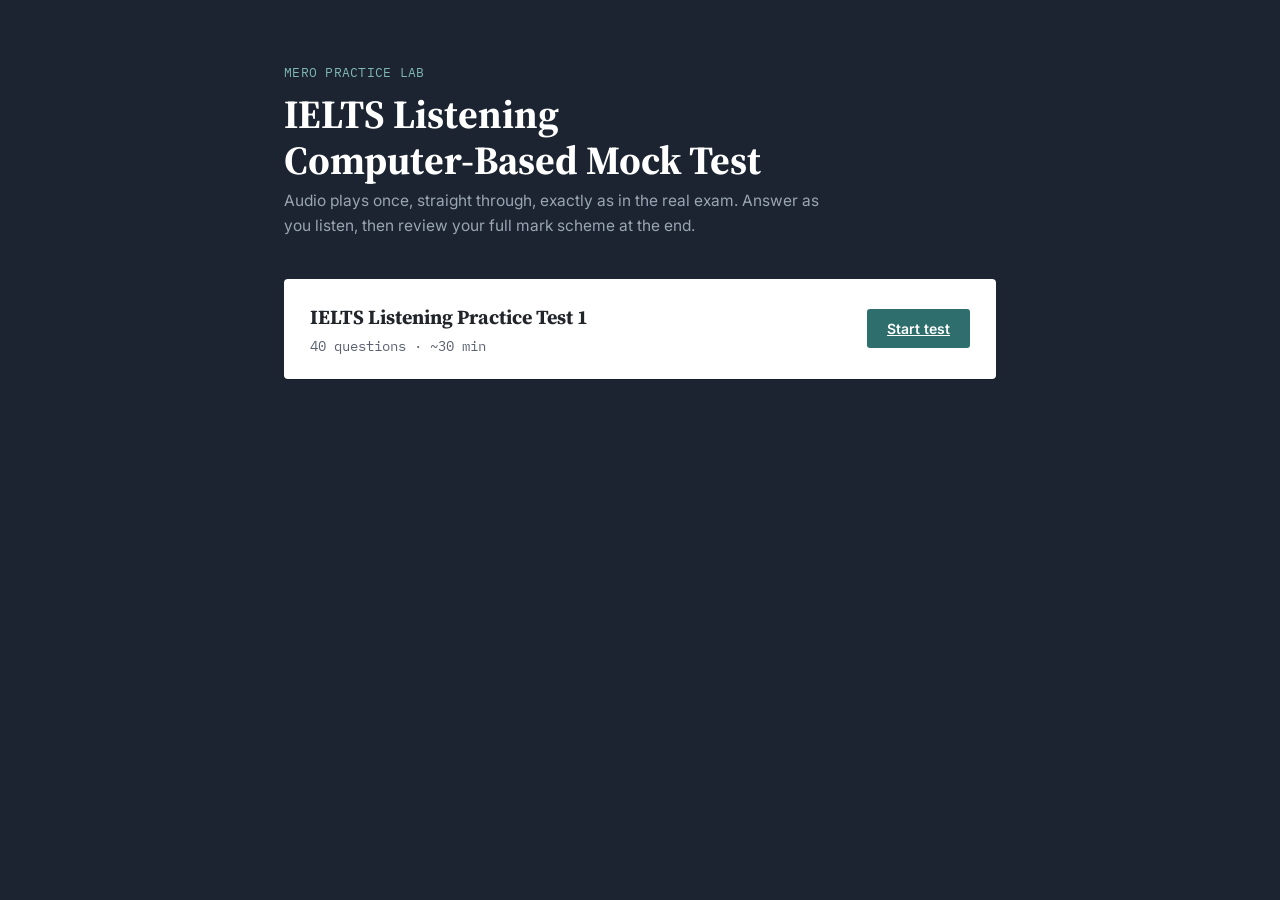
<file: index.html>
<!DOCTYPE html>
<html lang="en">
<head>
<meta charset="UTF-8">
<meta name="viewport" content="width=device-width, initial-scale=1.0">
<title>IELTS Listening — Computer-Based Practice</title>
<link rel="preconnect" href="https://fonts.googleapis.com">
<link href="https://fonts.googleapis.com/css2?family=Source+Serif+4:opsz,wght@8..60,400;8..60,600&family=Inter:wght@400;500;600;700&family=IBM+Plex+Mono:wght@400;600&display=swap" rel="stylesheet">
<link rel="stylesheet" href="css/style.css">
</head>
<body>

<div class="home-wrap">
  <div class="home-eyebrow">MERO PRACTICE LAB</div>
  <h1 class="home-title">IELTS Listening<br>Computer-Based Mock Test</h1>
  <p class="home-sub">
    Audio plays once, straight through, exactly as in the real exam. Answer as you listen,
    then review your full mark scheme at the end.
  </p>

  <div id="test-list"></div>
</div>

<script>
fetch('data/tests-manifest.json')
  .then(r => r.json())
  .then(tests => {
    const wrap = document.getElementById('test-list');
    if (!tests.length) {
      wrap.innerHTML = '<p class="empty-note">No tests published yet. Add one in data/tests-manifest.json.</p>';
      return;
    }
    wrap.innerHTML = tests.map(t => `
      <div class="test-card">
        <div>
          <h2>${t.title}</h2>
          <p>${t.questionCount} questions · ${t.durationLabel}</p>
        </div>
        <a class="btn" href="test.html?test=${encodeURIComponent(t.id)}">Start test</a>
      </div>
    `).join('');
  })
  .catch(() => {
    document.getElementById('test-list').innerHTML =
      '<p class="empty-note">Could not load data/tests-manifest.json.</p>';
  });
</script>

</body>
</html>
</file>
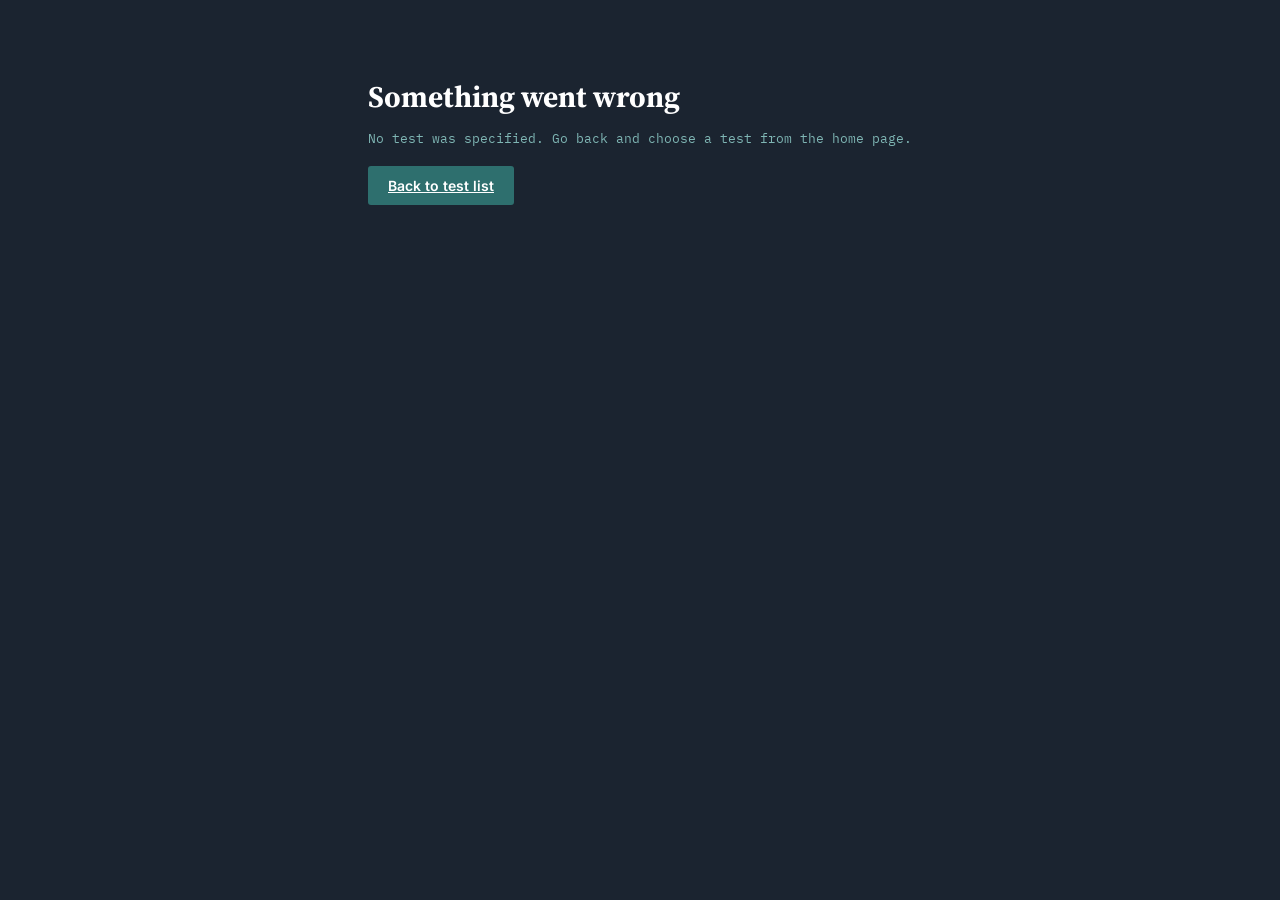
<file: test.html>
<!DOCTYPE html>
<html lang="en">
<head>
<meta charset="UTF-8">
<meta name="viewport" content="width=device-width, initial-scale=1.0">
<title>IELTS Listening Test</title>
<link rel="preconnect" href="https://fonts.googleapis.com">
<link href="https://fonts.googleapis.com/css2?family=Source+Serif+4:opsz,wght@8..60,400;8..60,600&family=Inter:wght@400;500;600;700&family=IBM+Plex+Mono:wght@400;600&display=swap" rel="stylesheet">
<link rel="stylesheet" href="css/style.css">
</head>
<body>

<div class="exam-shell" id="app">
  <!-- engine.js renders instructions / exam / results into here -->
</div>

<script src="js/engine.js"></script>
</body>
</html>
</file>
<file: css/style.css>
:root {
  --shell: #1B2430;
  --shell-line: #2B3646;
  --paper: #FFFFFF;
  --paper-edge: #E4E1D8;
  --ink: #22262B;
  --ink-soft: #5A6270;
  --accent: #2E6F6E;
  --accent-dark: #1F4E4D;
  --accent-soft: #E4F0EF;
  --amber: #B8862E;
  --good: #2F7D4F;
  --bad: #C0392B;
  --focus: #7FB6B4;
  --serif: "Source Serif 4", Georgia, "Times New Roman", serif;
  --sans: "Inter", -apple-system, BlinkMacSystemFont, "Segoe UI", sans-serif;
  --mono: "IBM Plex Mono", "SFMono-Regular", Consolas, monospace;
}

@media (prefers-color-scheme: dark) {
  :root:not([data-theme="light"]) {
    --paper: #F4F2ED;
  }
}
:root[data-theme="dark"] { --paper: #F4F2ED; }

* { box-sizing: border-box; }

html, body {
  margin: 0;
  padding: 0;
  background: var(--shell);
  color: var(--ink);
  font-family: var(--sans);
  min-height: 100vh;
}

a { color: inherit; }

.hidden { display: none !important; }

/* ---------- Home page ---------- */

.home-wrap {
  max-width: 760px;
  margin: 0 auto;
  padding: 64px 24px 80px;
}

.home-eyebrow {
  color: var(--focus);
  font-family: var(--mono);
  font-size: 13px;
  letter-spacing: 0.02em;
}

.home-title {
  color: var(--paper);
  font-family: var(--serif);
  font-size: 40px;
  line-height: 1.15;
  margin: 10px 0 6px;
}

.home-sub {
  color: #9AA5B4;
  font-size: 15.5px;
  line-height: 1.6;
  max-width: 56ch;
  margin: 0 0 40px;
}

.test-card {
  background: var(--paper);
  border-radius: 4px;
  padding: 24px 26px;
  display: flex;
  align-items: center;
  justify-content: space-between;
  gap: 20px;
  margin-bottom: 14px;
  box-shadow: 0 1px 0 rgba(0,0,0,0.2);
}

.test-card h2 {
  font-family: var(--serif);
  font-size: 20px;
  margin: 0 0 6px;
}

.test-card p {
  margin: 0;
  color: var(--ink-soft);
  font-size: 13.5px;
  font-family: var(--mono);
}

.btn {
  font-family: var(--sans);
  font-weight: 600;
  font-size: 14px;
  border: none;
  border-radius: 3px;
  padding: 11px 20px;
  cursor: pointer;
  background: var(--accent);
  color: white;
  white-space: nowrap;
  transition: background 0.15s ease;
}
.btn:hover { background: var(--accent-dark); }
.btn:focus-visible { outline: 3px solid var(--focus); outline-offset: 2px; }
.btn:disabled { background: #9AA5B4; cursor: not-allowed; }

.btn-ghost {
  background: transparent;
  color: var(--paper);
  border: 1px solid var(--shell-line);
}
.btn-ghost:hover { background: var(--shell-line); }

.empty-note {
  color: #6B7688;
  font-size: 14px;
  font-family: var(--mono);
}

/* ---------- Exam shell ---------- */

.exam-shell {
  min-height: 100vh;
  display: flex;
  flex-direction: column;
}

.exam-topbar {
  background: var(--shell);
  color: var(--paper);
  display: flex;
  align-items: center;
  justify-content: space-between;
  padding: 12px 22px;
  border-bottom: 1px solid var(--shell-line);
  position: sticky;
  top: 0;
  z-index: 5;
}

.topbar-left {
  display: flex;
  align-items: baseline;
  gap: 12px;
}

.topbar-title {
  font-family: var(--serif);
  font-size: 16px;
}

.topbar-section {
  font-family: var(--mono);
  font-size: 12.5px;
  color: var(--focus);
}

.topbar-timer {
  font-family: var(--mono);
  font-size: 15px;
  letter-spacing: 0.03em;
  padding: 6px 12px;
  border-radius: 3px;
  background: var(--shell-line);
}

.topbar-timer.low { background: var(--bad); color: white; }

/* ---------- Instructions screen ---------- */

.instructions-wrap {
  max-width: 660px;
  margin: 0 auto;
  padding: 56px 24px 80px;
  color: var(--paper);
}

.instructions-wrap h1 {
  font-family: var(--serif);
  font-size: 30px;
  margin-bottom: 4px;
}

.instructions-wrap .subhead {
  font-family: var(--mono);
  font-size: 13px;
  color: var(--focus);
  margin-bottom: 28px;
}

.rules {
  background: var(--paper);
  color: var(--ink);
  border-radius: 4px;
  padding: 28px 30px;
  margin-bottom: 26px;
}

.rules li {
  margin-bottom: 12px;
  line-height: 1.55;
  font-size: 15px;
}

.rules li:last-child { margin-bottom: 0; }

.audio-warning {
  font-family: var(--mono);
  font-size: 13px;
  color: var(--amber);
  margin-bottom: 24px;
}

/* ---------- Section audio strip ---------- */

.audio-strip {
  background: var(--accent-soft);
  border-bottom: 1px solid var(--paper-edge);
  padding: 14px 22px;
  display: flex;
  align-items: center;
  gap: 16px;
}

.audio-strip audio {
  flex: 1;
  max-width: 480px;
}

.audio-strip .audio-label {
  font-family: var(--mono);
  font-size: 12.5px;
  color: var(--accent-dark);
  white-space: nowrap;
}

/* ---------- Question area ---------- */

.exam-main {
  flex: 1;
  background: var(--paper);
  padding: 30px 24px 120px;
}

.section-context {
  max-width: 720px;
  margin: 0 auto 22px;
  padding: 14px 18px;
  background: #F6F5F0;
  border-left: 3px solid var(--accent);
  font-size: 14px;
  color: var(--ink-soft);
}

.section-instructions {
  max-width: 720px;
  margin: 0 auto 26px;
  font-family: var(--serif);
  font-size: 17px;
  line-height: 1.5;
}

.question-list {
  max-width: 720px;
  margin: 0 auto;
}

.question-block {
  padding: 18px 0;
  border-bottom: 1px solid var(--paper-edge);
}

.question-block:last-child { border-bottom: none; }

.q-num {
  font-family: var(--mono);
  color: var(--accent-dark);
  font-weight: 700;
  margin-right: 8px;
}

.q-label {
  font-family: var(--serif);
  font-size: 16px;
  line-height: 1.5;
}

.q-input {
  margin-top: 10px;
}

.q-input input[type="text"] {
  font-family: var(--sans);
  font-size: 15px;
  padding: 9px 12px;
  border: 1px solid #C8C4B8;
  border-radius: 3px;
  width: 260px;
  max-width: 100%;
}
.q-input input[type="text"]:focus-visible {
  outline: 2px solid var(--focus);
  outline-offset: 1px;
  border-color: var(--accent);
}

.q-input select {
  font-family: var(--sans);
  font-size: 15px;
  padding: 9px 12px;
  border: 1px solid #C8C4B8;
  border-radius: 3px;
  background: white;
  min-width: 200px;
}
.q-input select:focus-visible { outline: 2px solid var(--focus); outline-offset: 1px; }

.option-list { display: flex; flex-direction: column; gap: 8px; margin-top: 10px; }

.option-row {
  display: flex;
  align-items: flex-start;
  gap: 10px;
  font-size: 15px;
  cursor: pointer;
}
.option-row input { margin-top: 3px; }

.map-image-wrap {
  max-width: 720px;
  margin: 0 auto 28px;
  background: #F6F5F0;
  padding: 16px;
  border-radius: 4px;
}
.map-image-wrap img,
.map-image-wrap svg { width: 100%; height: auto; display: block; }

/* ---------- Bottom nav / palette ---------- */

.exam-footer {
  position: fixed;
  bottom: 0;
  left: 0;
  right: 0;
  background: var(--shell);
  border-top: 1px solid var(--shell-line);
  padding: 12px 22px;
  display: flex;
  align-items: center;
  gap: 16px;
  z-index: 5;
}

.palette {
  display: flex;
  flex-wrap: wrap;
  gap: 6px;
  flex: 1;
}

.palette button {
  width: 30px;
  height: 30px;
  border-radius: 3px;
  border: 1px solid var(--shell-line);
  background: transparent;
  color: #9AA5B4;
  font-family: var(--mono);
  font-size: 12px;
  cursor: default;
}

.palette button.answered { background: var(--accent); border-color: var(--accent); color: white; }
.palette button.current { border-color: var(--focus); color: var(--paper); }

.footer-hint {
  color: #7C8798;
  font-family: var(--mono);
  font-size: 12px;
  white-space: nowrap;
}

/* ---------- Interstitial (between sections) ---------- */

.interstitial {
  max-width: 520px;
  margin: 90px auto;
  text-align: center;
  color: var(--paper);
}

.interstitial .big-count {
  font-family: var(--mono);
  font-size: 52px;
  color: var(--focus);
  margin: 18px 0;
}

.interstitial p { font-size: 15px; color: #9AA5B4; line-height: 1.6; }

/* ---------- Results ---------- */

.results-wrap {
  max-width: 780px;
  margin: 0 auto;
  padding: 56px 24px 90px;
  color: var(--paper);
}

.results-wrap h1 {
  font-family: var(--serif);
  font-size: 32px;
  margin-bottom: 24px;
}

.score-cards {
  display: grid;
  grid-template-columns: repeat(auto-fit, minmax(140px, 1fr));
  gap: 12px;
  margin-bottom: 32px;
}

.score-card {
  background: var(--paper);
  color: var(--ink);
  border-radius: 4px;
  padding: 18px;
  text-align: center;
}

.score-card .num {
  font-family: var(--mono);
  font-size: 28px;
  font-weight: 700;
  color: var(--accent-dark);
}

.score-card .label {
  font-size: 12.5px;
  color: var(--ink-soft);
  margin-top: 4px;
}

.band-banner {
  background: var(--accent-soft);
  color: var(--accent-dark);
  border-radius: 4px;
  padding: 16px 20px;
  font-size: 15px;
  margin-bottom: 32px;
}
.band-banner strong { font-size: 20px; }

.review-item {
  background: var(--paper);
  color: var(--ink);
  border-radius: 4px;
  padding: 16px 20px;
  margin-bottom: 8px;
  display: flex;
  gap: 14px;
  align-items: flex-start;
}

.review-item .mark {
  font-family: var(--mono);
  font-weight: 700;
  font-size: 13px;
  padding: 3px 8px;
  border-radius: 3px;
  flex-shrink: 0;
  margin-top: 2px;
}
.review-item.correct .mark { background: #E4F3E9; color: var(--good); }
.review-item.incorrect .mark { background: #FBE7E4; color: var(--bad); }

.review-body { font-size: 14.5px; line-height: 1.5; }
.review-body .rq-label { font-family: var(--serif); font-size: 15.5px; margin-bottom: 4px; }
.review-body .rq-answers { font-family: var(--mono); font-size: 13px; color: var(--ink-soft); }
.review-body .rq-answers .your { color: var(--bad); }
.review-body .rq-answers .correct-ans { color: var(--good); }

.results-actions { display: flex; gap: 12px; margin-top: 28px; }

@media (max-width: 600px) {
  .home-title { font-size: 30px; }
  .test-card { flex-direction: column; align-items: flex-start; }
  .exam-footer { flex-wrap: wrap; }
}
</file>
